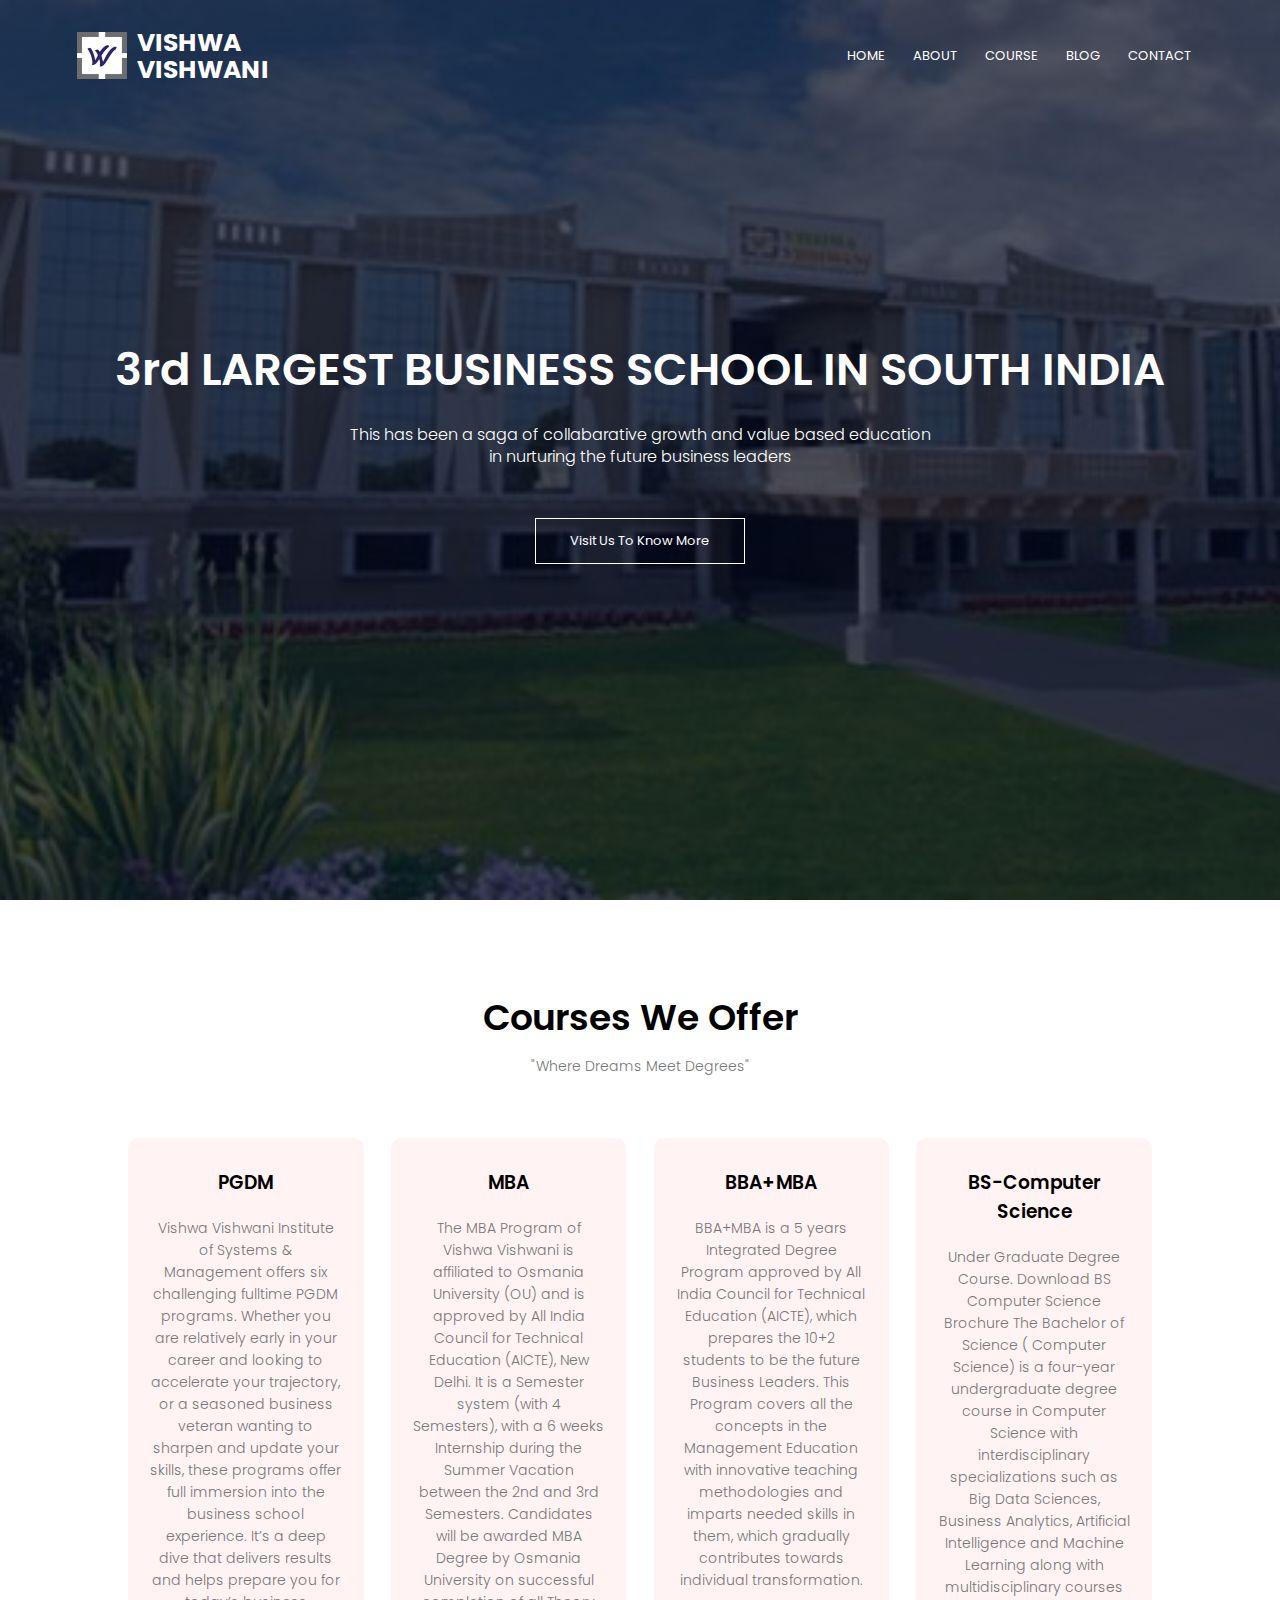
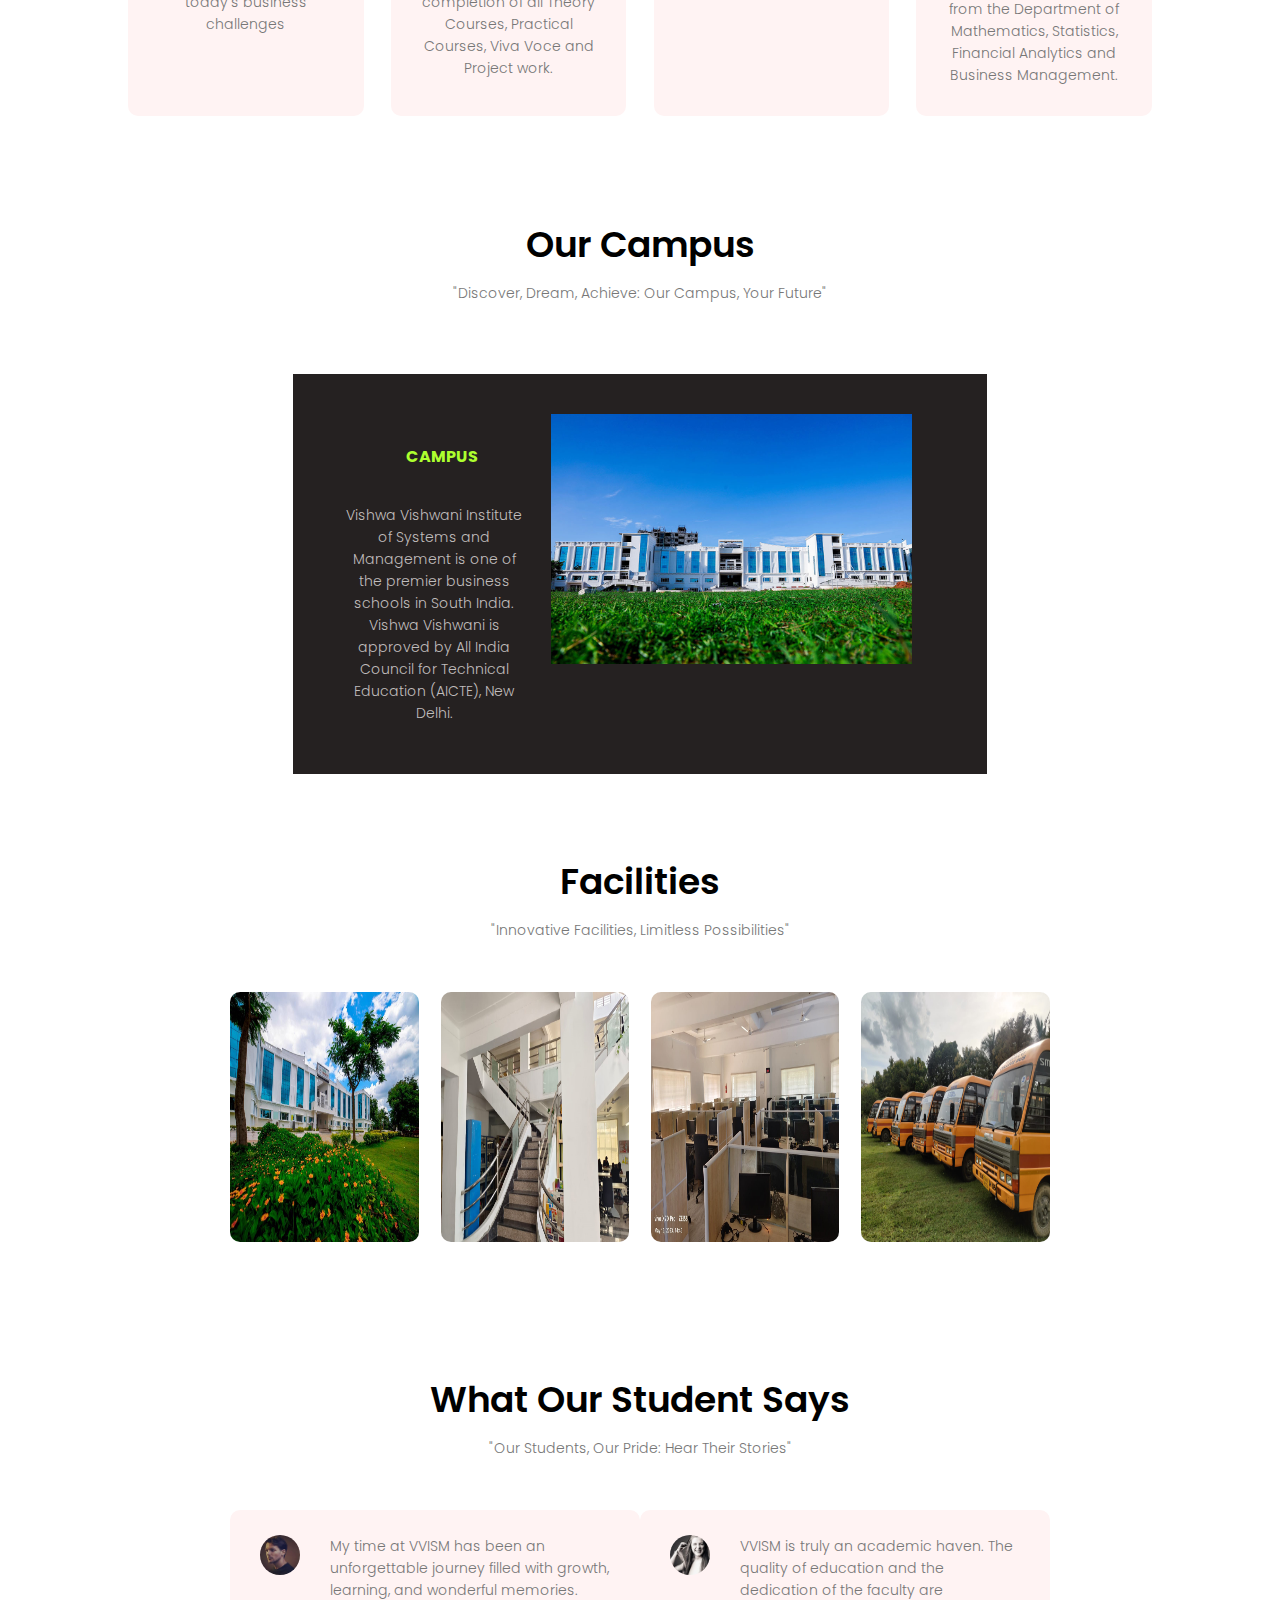
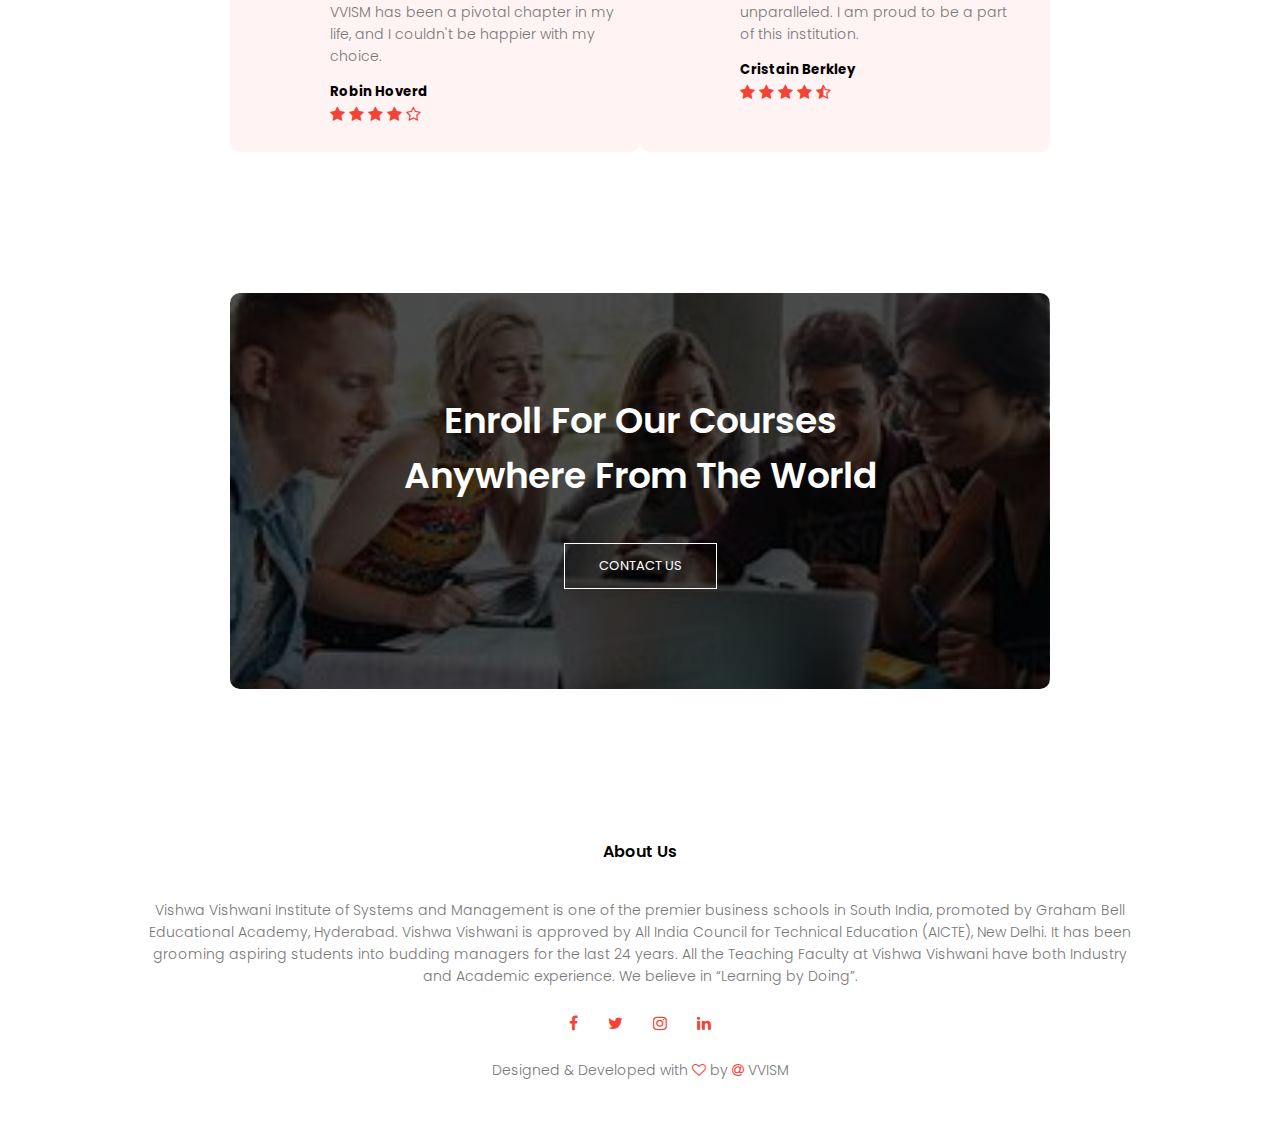
<file: index.html>
<!DOCTYPE html>
<html>
<head>
    <meta name="viewport" content="width=device-width, initial-scale=1.0">
    <title>College website</title> 
    <link rel="stylesheet" href="wstyle.css">
    <link rel="preconnect" href="https://fonts.googleapis.com">
    <link rel="preconnect" href="https://fonts.gstatic.com" crossorigin>
    <link href="https://fonts.googleapis.com/css2?family=Poppins:wght@100;200;300;400;600;700&display=swap" rel="stylesheet">
    <link rel="stylesheet" href="https://stackpath.bootstrapcdn.com/font-awesome/4.7.0/css/font-awesome.min.css">
</head>
<body>  
    <section class="header">
        <nav>
            <a href="index.html"><img src="wimages/VV%20LOGO.jpg" class="logo"></a>
            <h2>VISHWA <br> VISHWANI</h2>
            
        
            <div class="nav-links" id="navLinks">
                <i class="fa fa-times" onclick="hideMenu()"></i>
               <ul>
                  <li><a href="index.html">HOME</a></li>
                   <li><a href="about.html">ABOUT</a></li>
                   <li><a href="course.html">COURSE</a></li>
                   <li><a href="blog.html">BLOG</a></li>
                   <li><a href="contact.html">CONTACT</a></li>
                </ul>
            </div>
            <i class="fa fa-bars" onclick="showMenu()"></i>
        </nav>
       <div class="text-box">
               <h1>3rd LARGEST BUSINESS SCHOOL IN SOUTH INDIA</h1>
               <p>This has been a saga of collabarative growth and value based education <br> in nurturing the future business leaders</p>
           <a href="" class="hero-btn">Visit Us To Know More</a>
       </div>
    </section>
    
<!--    -------------Course---------------- -->
    <section class="course">
             <h1>Courses We Offer</h1>
             <p>"Where Dreams Meet Degrees"</p>
        
        <div class="row">
          <div class="course-col">
            <h3>PGDM</h3>
            <p>Vishwa Vishwani Institute of Systems & Management offers six challenging fulltime PGDM programs. Whether you are relatively early in your career and looking to accelerate your trajectory, or a seasoned business veteran wanting to sharpen and update your skills, these programs offer full immersion into the business school experience. It’s a deep dive that delivers results and helps prepare you for today’s business challenges</p>
            </div>
            
             <div class="course-col">
            <h3>MBA</h3>
                 <p>The MBA Program of Vishwa Vishwani is affiliated to Osmania University (OU) and is approved by All India Council for Technical Education (AICTE), New Delhi. It is a Semester system (with 4 Semesters), with a 6 weeks Internship during the Summer Vacation between the 2nd and 3rd Semesters. Candidates will be awarded MBA Degree by Osmania University on successful completion of all Theory Courses, Practical Courses, Viva Voce and Project work.</p>
            </div>
            
             <div class="course-col">
            <h3>BBA+MBA</h3>
                 <p>BBA+MBA is a 5 years Integrated Degree Program approved by All India Council for Technical Education (AICTE), which prepares the 10+2 students to be the future Business Leaders. This Program covers all the concepts in the Management Education with innovative teaching methodologies and imparts needed skills in them, which gradually contributes towards individual transformation.</p>
            </div>
            
            <div class="course-col">
            <h3>BS-Computer Science</h3>
                 <p>Under Graduate Degree Course.
Download BS Computer Science Brochure
The Bachelor of Science ( Computer Science) is a four-year undergraduate degree course in Computer Science with interdisciplinary specializations such as Big Data Sciences, Business Analytics, Artificial Intelligence and Machine Learning along with multidisciplinary courses from the Department of Mathematics, Statistics, Financial Analytics and Business Management.</p>
            </div>
                 
        </div>
    
    </section>
    
    <!-- ------------------campus----------------------  -->
    
    <section class="campus">
      <h1>Our Campus</h1>
        <p>"Discover, Dream, Achieve: Our Campus, Your Future"</p>
    
        <div class="cam">
          <div class="text">
                 <h4>CAMPUS</h4><br> 
              <p>
                  Vishwa Vishwani Institute of Systems and Management is one of the premier business schools in South India. Vishwa Vishwani is approved by All India Council for Technical Education (AICTE), New Delhi.
              </div>
              <img src="wimages/campus9.PNG">
              </p>
                
        </div> 
   
    
    
    <!-- ---------------------facilities------------------- -->
    
    <section class="facilities">
      <h1>Facilities</h1>
        <p>"Innovative Facilities, Limitless Possibilities"</p>
             <div class="row">
                 <div class="facilities-col">
                   <img class="image-resize" src="wimages/campus.jpeg">
                        <div class="layer">
                        <h3>CAMPUS</h3>
                        </div>
                </div>
                 
                  <div class="facilities-col">
                   <img class="image-resize" src="wimages/Library2.jpg">
                     <div class="layer">
                        <h3>LIBRARY</h3>
                     </div>
        </div>
                 
                 
                 <div class="facilities-col">
                   <img class="image-resize" src="wimages/business-analytics-lab.jpeg">
                     <div class="layer">
                        <h3>LAB</h3>
                     </div>
    </div>
    
                 
                 <div class="facilities-col">
                   <img class="image-resize" src="wimages/transport.jpeg">
                     <div class="layer">
                        <h3>TRANSPORT</h3>
                     </div>
    </div>
    
                
        </div>       
                 
        
        
    </section>
    
    
    <!-- -------------------testimonials-------------------------- -->
    
    
    <section class="testimonials">
      <h1>What Our Student Says</h1>
        <p>"Our Students, Our Pride: Hear Their Stories"</p>
    
    <div class="row">
            <div class="testimonial-col">
                     <img src="wimages/user1.png">
                <div>
                    <p>My time at VVISM has been an unforgettable journey filled with growth, learning, and wonderful memories. VVISM has been a pivotal chapter in my life, and I couldn't be happier with my choice.</p>
                    <h5>Robin Hoverd </h5>
                    <i class="fa fa-star" ></i>
                    <i class="fa fa-star" ></i>
                    <i class="fa fa-star" ></i>
                    <i class="fa fa-star" ></i>
                    <i class="fa fa-star-o" ></i>
                </div>
                
        
        </div>
        
        <div class="testimonial-col">
                     <img src="wimages/user222.png">
                <div>
                    <p>VVISM is truly an academic haven. The quality of education and the dedication of the faculty are unparalleled. I am proud to be a part of this institution.</p>
                    <h5>Cristain Berkley</h5>
                    <i class="fa fa-star" ></i>
                    <i class="fa fa-star" ></i>
                    <i class="fa fa-star" ></i>
                    <i class="fa fa-star" ></i>
                    <i class="fa fa-star-half-o" ></i>
                </div>
                
        
        </div>
        
        
     </div>
    
    
    
    </section>   
    
    <!-- ----------------------call to action----------------- -->
    
    <section class="cta">
                <h1>Enroll For Our Courses <br> Anywhere From The World</h1>
                <a href="" class="hero-btn">CONTACT US</a>
    </section>
    
    
    
    <!-- -------------------footer------------------ -->
    <section class="footer">
           <h4>About Us</h4>
        <p>Vishwa Vishwani Institute of Systems and Management is one of the premier business schools in South India, promoted by Graham Bell Educational Academy, Hyderabad. Vishwa Vishwani is approved by All India Council for Technical Education (AICTE), New Delhi. It has been grooming aspiring students into budding managers for the last 24 years. All the Teaching Faculty at Vishwa Vishwani have both Industry and Academic experience. We believe in “Learning by Doing”.</p>
        <div class="icons">
            <i class="fa fa-facebook"></i>
            <i class="fa fa-twitter"></i>
            <i class="fa fa-instagram"></i>
            <i class="fa fa-linkedin"></i>
        </div>
        <p>Designed & Developed with <i class="fa fa-heart-o" ></i> by <i class="fa fa-at" ></i> VVISM</p>
    </section>
    
    
    
    
    
    

    
    
   <!--   -------------JavaScript for Toggle Menu--------------  -->
    <script>
        var navLinks = document.getElementById("navLinks");
        function showMenu(){
            navLinks.style.right = "0";
        }
        function hideMenu(){
            navLinks.style.right = "-200px";
        }
    
    </script>
</body>
</html>
</file>
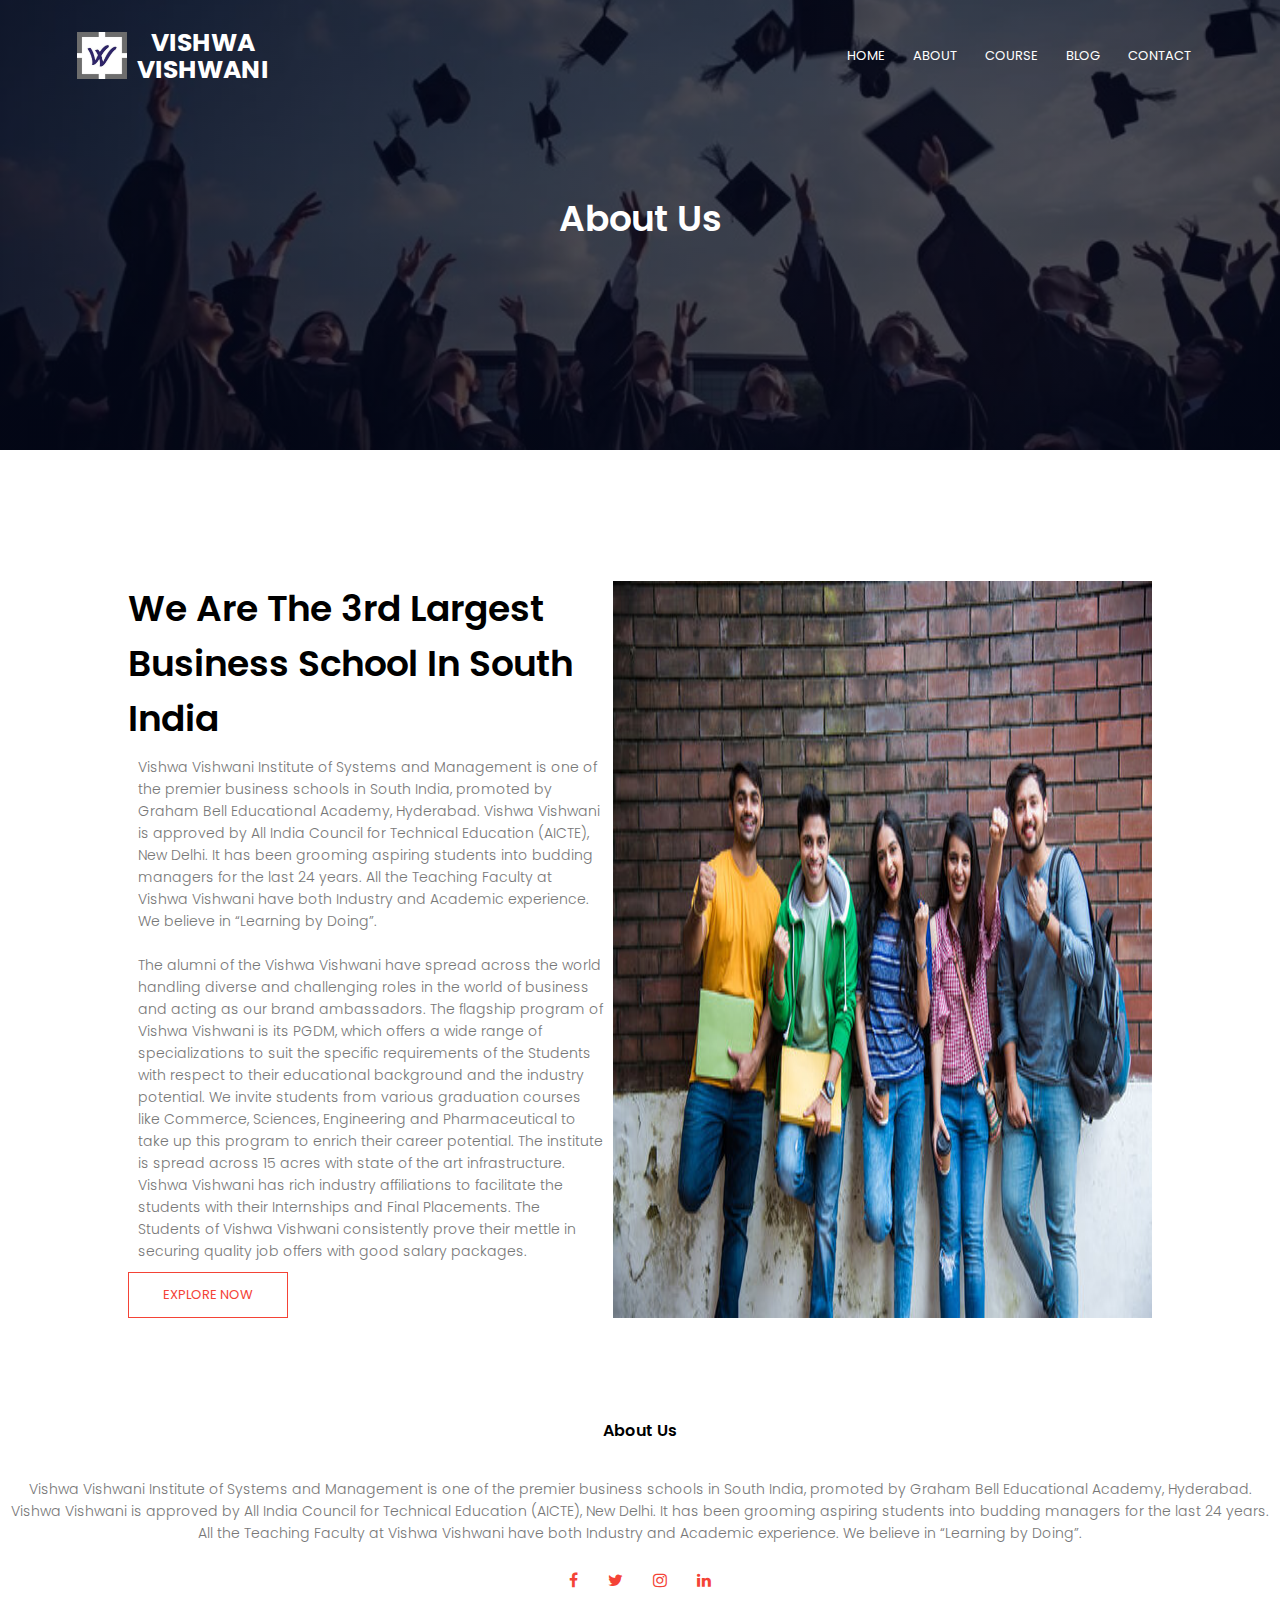
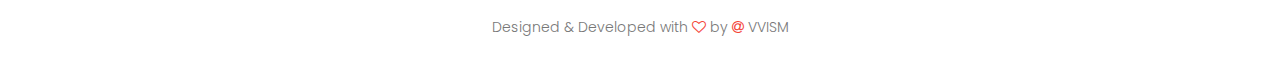
<file: about.html>
<!DOCTYPE html>
<html>
<head>
    <meta name="viewport" content="width=device-width, initial-scale=1.0">
    <title>College website</title> 
    <link rel="stylesheet" href="wstyle.css">
    <link rel="preconnect" href="https://fonts.googleapis.com">
    <link rel="preconnect" href="https://fonts.gstatic.com" crossorigin>
    <link href="https://fonts.googleapis.com/css2?family=Poppins:wght@100;200;300;400;600;700&display=swap" rel="stylesheet">
    <link rel="stylesheet" href="https://stackpath.bootstrapcdn.com/font-awesome/4.7.0/css/font-awesome.min.css">
</head>
<body>  
    <section class="sub-header">
        <nav>
            <a href="index.html"><img src="wimages/VV%20LOGO.jpg"></a>
            <h2>VISHWA <br> VISHWANI</h2>
            
        
            <div class="nav-links" id="navLinks">
                <i class="fa fa-times" onclick="hideMenu()"></i>
               <ul>
                 <li><a href="index.html">HOME</a></li>
                   <li><a href="about.html">ABOUT</a></li>
                   <li><a href="course.html">COURSE</a></li>
                   <li><a href="blog.html">BLOG</a></li>
                   <li><a href="contact.html">CONTACT</a></li>
                </ul>
            </div>
            <i class="fa fa-bars" onclick="showMenu()"></i>
        </nav>
       <h1>About Us</h1>
    </section>
    
<!-- ---------------about us content---------------- -->
    
    <section class="about-us">
               <div class="row">
                      <div class="aboutcol">
                             <h1>We Are The 3rd Largest Business School In South India</h1>
                          <p>Vishwa Vishwani Institute of Systems and Management is one of the premier business schools in South India, promoted by Graham Bell Educational Academy, Hyderabad. Vishwa Vishwani is approved by All India Council for Technical Education (AICTE), New Delhi. It has been grooming aspiring students into budding managers for the last 24 years. All the Teaching Faculty at Vishwa Vishwani have both Industry and Academic experience. We believe in “Learning by Doing”. <br><br>

The alumni of the Vishwa Vishwani have spread across the world handling diverse and challenging roles in the world of business and acting as our brand ambassadors. The flagship program of Vishwa Vishwani is its PGDM, which offers a wide range of specializations to suit the specific requirements of the Students with respect to their educational background and the industry potential. We invite students from various graduation courses like Commerce, Sciences, Engineering and Pharmaceutical to take up this program to enrich their career potential. The institute is spread across 15 acres with state of the art infrastructure. Vishwa Vishwani has rich industry affiliations to facilitate the students with their Internships and Final Placements. The Students of Vishwa Vishwani consistently prove their mettle in securing quality job offers with good salary packages.</p>
                          <a href="" class="hero-btn red-btn">EXPLORE NOW</a>
                   </div>
                    <div class="aboutcol"></div>
                   <img src="wimages/aboutus4.png"
                   
        </div>
    </section>
   
    
    
    
    <!-- -------------------footer------------------ -->
    <section class="footer">
           <h4>About Us</h4>
        <p>Vishwa Vishwani Institute of Systems and Management is one of the premier business schools in South India, promoted by Graham Bell Educational Academy, Hyderabad. Vishwa Vishwani is approved by All India Council for Technical Education (AICTE), New Delhi. It has been grooming aspiring students into budding managers for the last 24 years. All the Teaching Faculty at Vishwa Vishwani have both Industry and Academic experience. We believe in “Learning by Doing”.</p>
        <div class="icons">
            <i class="fa fa-facebook"></i>
            <i class="fa fa-twitter"></i>
            <i class="fa fa-instagram"></i>
            <i class="fa fa-linkedin"></i>
        </div>
        <p>Designed & Developed with <i class="fa fa-heart-o" ></i> by <i class="fa fa-at" ></i> VVISM</p>
    </section>
    
    
    
    
    
    

    
    
   <!--   -------------JavaScript for Toggle Menu--------------  -->
    <script>
        var navLinks = document.getElementById("navLinks");
        function showMenu(){
            navLinks.style.right = "0";
        }
        function hideMenu(){
            navLinks.style.right = "-200px";
        }
    
    </script>
</body>
</html>
</file>
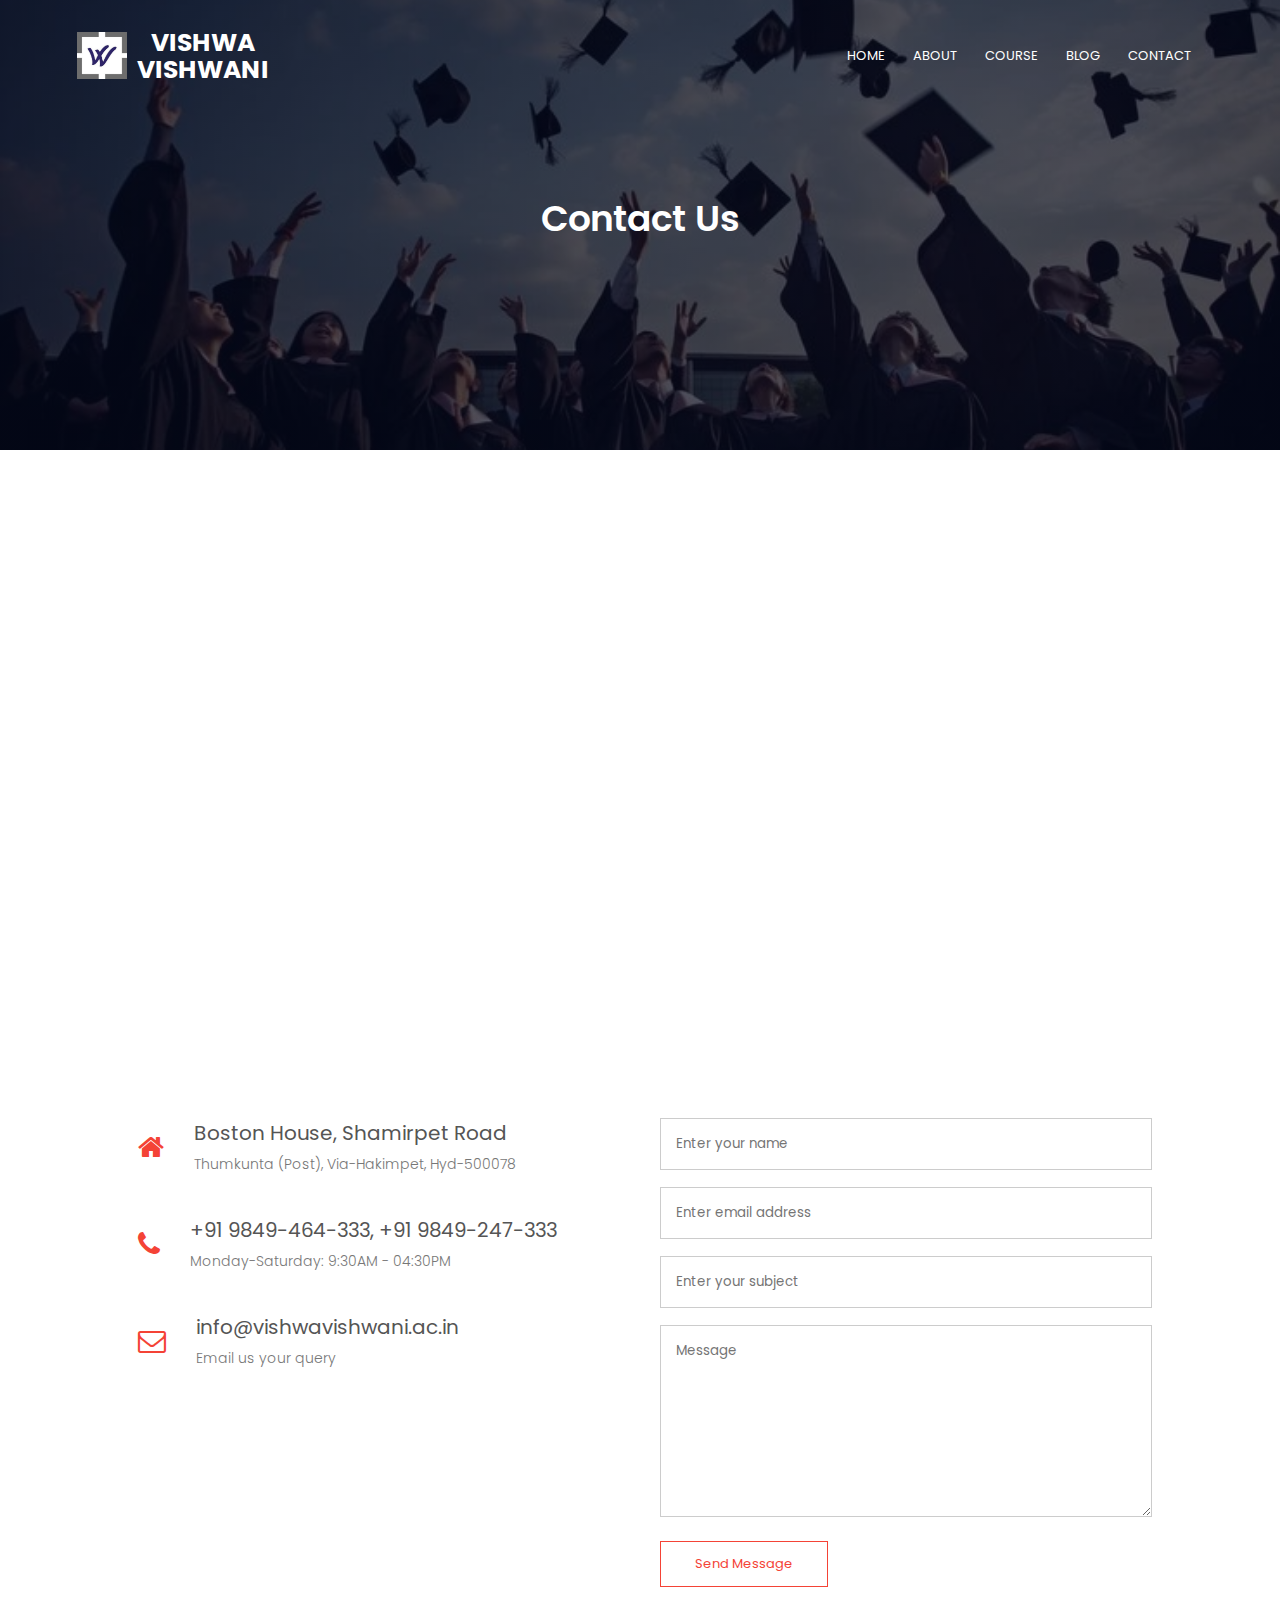
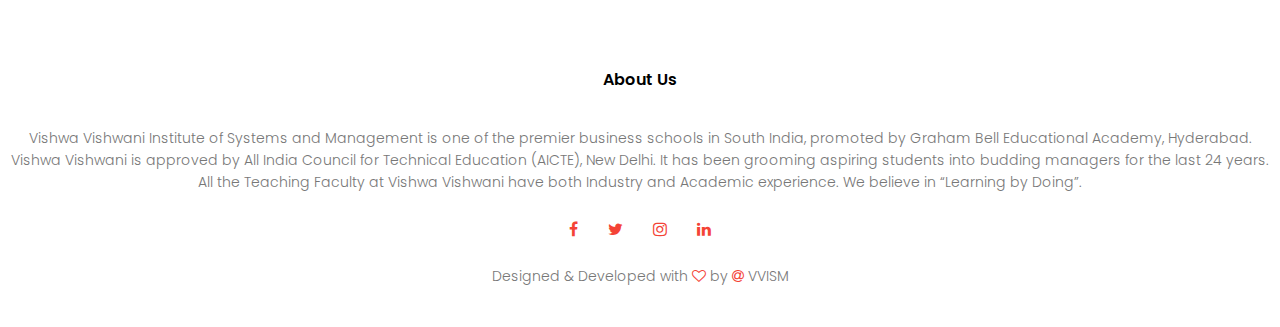
<file: contact.html>
<!DOCTYPE html>
<html>
<head>
    <meta name="viewport" content="width=device-width, initial-scale=1.0">
    <title>College website</title> 
    <link rel="stylesheet" href="wstyle.css">
    <link rel="preconnect" href="https://fonts.googleapis.com">
    <link rel="preconnect" href="https://fonts.gstatic.com" crossorigin>
    <link href="https://fonts.googleapis.com/css2?family=Poppins:wght@100;200;300;400;600;700&display=swap" rel="stylesheet">
    <link rel="stylesheet" href="https://stackpath.bootstrapcdn.com/font-awesome/4.7.0/css/font-awesome.min.css">
</head>
<body>  
    <section class="sub-header">
        <nav>
            <a href="index.html"><img src="wimages/VV%20LOGO.jpg"></a>
            <h2>VISHWA <br> VISHWANI</h2>
            
        
            <div class="nav-links" id="navLinks">
                <i class="fa fa-times" onclick="hideMenu()"></i>
               <ul>
                  <li><a href="index.html">HOME</a></li>
                   <li><a href="about.html">ABOUT</a></li>
                   <li><a href="course.html">COURSE</a></li>
                   <li><a href="blog.html">BLOG</a></li>
                   <li><a href="contact.html">CONTACT</a></li>
                </ul>
            </div>
            <i class="fa fa-bars" onclick="showMenu()"></i>
        </nav>
       <h1>Contact Us</h1>
    </section>
    
<!-- ---------------contact content---------------- -->
    
  <section class="location">
      <iframe src="https://www.google.com/maps/embed?pb=!1m14!1m8!1m3!1d121714.30303473538!2d78.556878!3d17.575554!3m2!1i1024!2i768!4f13.1!3m3!1m2!1s0x3bcb847cfaadf971%3A0xf3bb452f1e9fdf1c!2sVISHWA%20VISHWANI%20INSTITUTIONS!5e0!3m2!1sen!2sus!4v1698825879016!5m2!1sen!2sus" width="600" height="450" style="border:0;" allowfullscreen="" loading="lazy" referrerpolicy="no-referrer-when-downgrade"></iframe>   
 </section>  
   
    <section class="contact-us">
                <div class="row">
                   <div class="contact-col">
                         <div> 
                             <i class="fa fa-home"></i>  
                             <span>
                                     <h5>Boston House, Shamirpet Road</h5>
                                 <p>Thumkunta (Post), Via-Hakimpet,
                                               Hyd-500078</p>
                             </span>
                       </div>
                       <div> 
                             <i class="fa fa-phone"></i>  
                             <span>
                                     <h5>+91 9849-464-333, +91 9849-247-333</h5>
                                 <p>Monday-Saturday: 9:30AM - 04:30PM</p>
                             </span>
                       </div>
                        <div> 
                             <i class="fa fa-envelope-o"></i>  
                             <span>
                                     <h5>info@vishwavishwani.ac.in</h5>
                                 <p>Email us your query</p>
                             </span>
                       </div>
                    </div>
                    <div class="contact-col">
                           <form action="forms.php" method="post">
                               <input type="text" name="name" placeholder="Enter your name" required>
                            <input type="email" name="email" placeholder="Enter email address" required>
                               <input type="text" name="subject" placeholder="Enter your subject" required>
                               <textarea rows="8" name="message" placeholder="Message" required></textarea>
                               <button type="submit" class="hero-btn red-btn">Send Message</button>

                        </form>                
            </div>
        </div>
    </section>
    
    
    
    <!-- -------------------footer------------------ -->
    <section class="footer">
           <h4>About Us</h4>
        <p>Vishwa Vishwani Institute of Systems and Management is one of the premier business schools in South India, promoted by Graham Bell Educational Academy, Hyderabad. Vishwa Vishwani is approved by All India Council for Technical Education (AICTE), New Delhi. It has been grooming aspiring students into budding managers for the last 24 years. All the Teaching Faculty at Vishwa Vishwani have both Industry and Academic experience. We believe in “Learning by Doing”.</p>
        <div class="icons">
            <i class="fa fa-facebook"></i>
            <i class="fa fa-twitter"></i>
            <i class="fa fa-instagram"></i>
            <i class="fa fa-linkedin"></i>
        </div>
        <p>Designed & Developed with <i class="fa fa-heart-o" ></i> by <i class="fa fa-at" ></i> VVISM</p>
    </section>
    
    
    
    
    
    

    
    
   <!--   -------------JavaScript for Toggle Menu--------------  -->
    <script>
        var navLinks = document.getElementById("navLinks");
        function showMenu(){
            navLinks.style.right = "0";
        }
        function hideMenu(){
            navLinks.style.right = "-200px";
        }
    
    </script>
</body>
</html>
</file>
<file: wstyle.css>
*{
    margin: 0;
    padding: 0;
    font-family: 'Poppins', sans-serif;
}
.header{
    min-height: 100vh;
    width: 100%;
    background-image: linear-gradient(rgba(4,9,30,0.7),rgba(4,9,30,0.7)),url('wimages/vvism.png');
    background-position: center;
    background-size: cover;
    position: relative;
}
nav{
    display: flex;
    padding: 2% 6%;
    justify-content: space-between;
    align-items: center;
}
nav img{ 
    width: 50px;
    height: 60px;
    object-fit: contain;
    float: left;
    margin-right: 10px;
}
nav h2{
    color: #fff;
    font-size: 25px;
    line-height:27px; 
}
.nav-links{
    flex: 1;
    text-align: right;
}
.nav-links ul li{
    list-style: none;
    display: inline-block;
    padding: 8px 12px;
    position: relative;
}
.nav-links ul li a{
    color: #fff;
    text-decoration: none;
    font-size: 13px;
}
.nav-links ul li::after{
    content: '';
    width: 0%;
    height: 2px;
    background: #f44336;
    display: block;
    margin: auto;
    transition: 0.5s;
}
.nav-links ul li:hover::after{
    width: 100%
}
.text-box{
    width: 90%;
    color: #fff;
    position: absolute;
    top: 50%;
    left: 50%;
    transform: translate(-50%,-50%);
    text-align: center;
}
.text-box h1{
    font-size: 45px;
}
.text-box p{
    margin: 10px 0 40px;
    font-size: 16px;
    color: #fff;
}
.hero-btn{
    display: inline-block;
    text-decoration: none;
    color: #fff;
    border: 1px solid #fff;
    padding: 12px 34px;
    font-size: 13px;
    background: transparent;
    position: relative;
    cursor: pointer;
}
.hero-btn:hover{
    border: 1px solid #f44336;
    background: #f44336;
    transition: 1s;
}
nav .fa{
    display: none;
}
@media(max-width: 700px){
   .text-box h1{
    font-size: 25px;
} 
    .logo{
        max-width: 100%;
         margin-right: 0;
    }
    .nav-links ul li{
        display: block;
    }
    .nav-links{
        flex-direction: column;
        position: fixed;
        background: #f44336;
        height: 100vh;
        width: 200px;
        top: 0;
        right: -200px;
        text-align: left;
        z-index: 2;
        transition: 1s;
    }
    nav .fa{
        display: block;
        color: #fff;
        margin: 10px;
        font-size: 22px;
        cursor: pointer;
    }
    .nav-links ul{
        padding: 30px;
    }
}
 
/*------------course---------*/

.course{
    width: 80%;
    margin: auto;
    text-align: center;
    padding-top: 90px;
}
h1{
    font-size: 36px;
    font-weight: 600;
}
p{
    color: #777;
    font-size: 14px;
    font-weight: 300;
    line-height: 22px;
    padding: 10px;
}
.row{
    margin-top: 5%;
    display: flex;
    justify-content: space-between;
}
.course-col{
    flex-basis: 23%;
    background: #fff3f3;
    border-radius: 10px;
    margin-bottom: 5%;
    padding: 20px 12px;
    box-sizing: border-box;
    transition: 0.5s;
}
h3{
    text-align: center;
    font-weight: 600;
    margin: 10px 0;
}
.course-col:hover{
    box-shadow: 0 0 20px 0px rgba(0,0,0,0.2); 
}
@media(max-width: 700px){
    .row{
        flex-direction: column;
    }
}

/*----------campus-----------*/

.campus{
    width: 80%;
    margin: auto;
    text-align: center;
    padding-top: 50px;
    
}

.cam{
   background-color: #252121;
    display: flex;
    justify-content: space-between;
    padding: 40px;
    width: 60%;
    margin: 60px auto 0 auto;
}
.cam img{
    height: 250px;
    width: 100%;
    display: block;
    
}
.cam h4{
    text-align: center;
    margin-top: 30px;
    color: greenyellow;
}
.cam p{
    text-align: center;
    color: #c0bdbd;
    margin-right: 15px;
}
@media screen and (max-width: 768px) {
            .cam {
                margin-left: 2px;
                margin-right: 2px;
                padding: 55px;
                max-width: 100%;
                flex-direction: column;
            }

            .cam img{
                width: 100%;
                margin-top: 30px;
                margin-bottom: 0;
                height: 225px;
                
            }
    .cam text{
    max-width: 100%;        
    }
    .cam h4{
        margin-top: 0;
        max-width: 100%;
    }
    .cam p{
        max-width: 100%;
    }
    .text p{
        margin-left: 0px;
                margin-right: 0px;
        padding: 0;
    }
        }




/*---------------------facilities---------------*/

.facilities{
    width: 80%;
    margin: auto;
    text-align: center;
    padding-top: 80px;
    
}
.facilities-col{
    flex-basis: 23%;
    border-radius: 10px;
    margin-bottom: 30px;
    position: relative;
    overflow: hidden;
}
.facilities-col img{
    width: 100%;
    display: block;
}
.image-resize {
    height: 250px;
}
.layer{
    background: transparent;
    height: 100%;
    width: 100%;
    position: absolute;
    top: 0;
    left: 0;
    transition: 0.5s;
}
.layer:hover{
    background: rgba(226,0,0,0.7);
}
.layer h3{
    width: 100%;
    font-weight: 500;
    color: #fff;
    font-size: 26px;
    bottom: 0;
    left: 50%;
    transform: translateX(-50%);
    position: absolute;
     opacity: 0;
    transition: 0.5s;
}
.layer:hover h3{
    bottom: 49%;
    opacity: 1;
}


/*---------------testimonials----------*/

.testimonials{
    width: 80%;
        margin: auto;
    text-align: center;
    padding-top: 100px;
}

.testimonial-col{
    flex-basis: 44%;
    border-radius: 10px;
    margin-bottom: 5%;
    text-align: left;
    background: #fff3f3;
    padding: 25px;
    cursor: pointer;
    display: flex;
}
.testimonial-col img{
    height: 40px;
    margin-left: 5px;
    margin-right: 30px;
    border-radius: 50%;
}
.testimonial-col p{
    padding: 0;
   
}
.testimonial-col h5{
    text-align: left;
    margin-top: 15px;
}
.testimonial-col .fa{
    color: #f44336;
}
@media(max-width: 700px){
    .testimonial-col img{
    margin-left: 0px;
    margin-right: 15px;
}
    .testimonials h1{
        font-size: 30px;
    }
     
}

/*---------------cta----------*/

.cta{
    margin: 100px auto;
    width: 80%;
    background-image: linear-gradient(rgba(0,0,0,0.7),rgba(0,0,0,0.7)),url('wimages/studentgs.png');
    background-position: center;
    background-size: cover;
    border-radius: 10px;
    text-align: center;
    padding: 100px 0;
}
.cta h1{
    color: #fff;
    margin-bottom: 40px;
    padding: 0;
}
@media(max-width: 700px){
    .cta h1{
        font-size: 24px;
    }
}

/*--------------footer------------*/

.footer{
    width: 100%;
    text-align: center;
    padding: 30px 0;
}
.footer h4{
    margin-bottom: 25px;
    margin-top: 20px;
    font-weight: 600;
}

.icons .fa{
    color: #f44336;
    margin: 0 13px;
    cursor: pointer;
    padding: 18px 0;
}
.fa-heart-o{
    color: #f44336;
}
.fa-at{
    color: #f44336;
}

/*-------------------about us page-------------*/

.sub-header{
    height: 50vh;
    width: 100%;
    background-image: linear-gradient(rgba(4,9,30,0.7),rgba(4,9,30,0.7)),url('wimages/grad.png');
    background-position: center;
    background-size: cover;
    text-align: center;
    color: #fff;
}
.sub-header h1{
    margin-top: 80px;
}
.about-us{
    width: 80%;
    margin: auto;
    padding-bottom: 50px;
    padding-top: 80px;
}
.about-col{
    flex-basis: 48%;
    padding: 30px 2px;
    
}
.about-col img{
    width: 100%;
}
.about-col h1{
    padding-top: 0;
}
.about-col p{
    padding: 15px 0 25px;
}
.red-btn{
    border: 1px solid #f44336;
    background: transparent;
    color: #f44336;
}
.red-btn:hover{
    color: #fff;
}
@media(max-width: 700px){
    .aboutcol h1{
        font-size: 28px;
    }
    .hero-btn{
        margin-bottom: 20px;
    }
}

/*---------------------blog content------------------*/

.blog-content{
    width: 80%;
    margin: auto;
    padding: 60px 0;
}
.blog-left{
    flex-basis: 65%;
}
.blog-left img{
    width: 100%;
}
.blog-left h2{
    color: #222;
    font-weight: 600;
    margin: 30px 0;
}
.blog-left p{
    color: #999;
    padding: 0;
}
.blog-right{
    flex-basis: 32%;
}
.blog-right h3{
   background: #f44336;
    color: #fff;
    padding: 7px 0;
    font-size: 16px;
    margin-bottom: 20px;
}
.blog-right div{
    display: flex;
    align-items: center;
    justify-content: space-between;
    color: #555;
    padding: 8px;
    box-sizing: border-box;
}
.comment-box{
    border: 1px solid #ccc;
    margin: 50px 0;
    padding: 10px 20px;
}
.comment-box h3{
    text-align: left;
}
.comment-form input, .comment-form textarea{
    width: 100%;
    padding: 10px;
    margin: 15px 0;
    box-sizing: border-box;
    border: none;
    outline: none;
    background: #f0f0f0;
}
.comment-form button{
    margin: 10px 0;
}
@media(max-width: 700px){
    .sub-header h1{
        font-size: 22px;
    }
}
                          
/*---------------------contact content------------------*/

.location{
    width: 80%;
    margin: auto;
    padding: 80px 0;
}
.location iframe{
    width: 100%;
}

.contact-us{
    width: 80%;
    margin: auto;
}
.contact-col{
    flex-basis: 48%;
    margin-bottom: 30px;
}
.contact-col div{
    display: flex;
    align-items: center;
    margin-bottom: 40px;
}
.contact-col div .fa{
    font-size: 28px;
    color: #f44336;
    margin: 10px;
    margin-right: 30px;
}
.contact-col div p{
    padding: 0;
}
.contact-col div h5{
    font-size: 20px;
    margin-bottom: 5px;
    color: #555;
    font-weight: 400;
}
.contact-col input, .contact-col textarea{
    width: 100%;
    padding: 15px;
    margin-bottom: 17px;
    outline: none;
    border: 1px solid #ccc;
    box-sizing: border-box;
}
</file>
